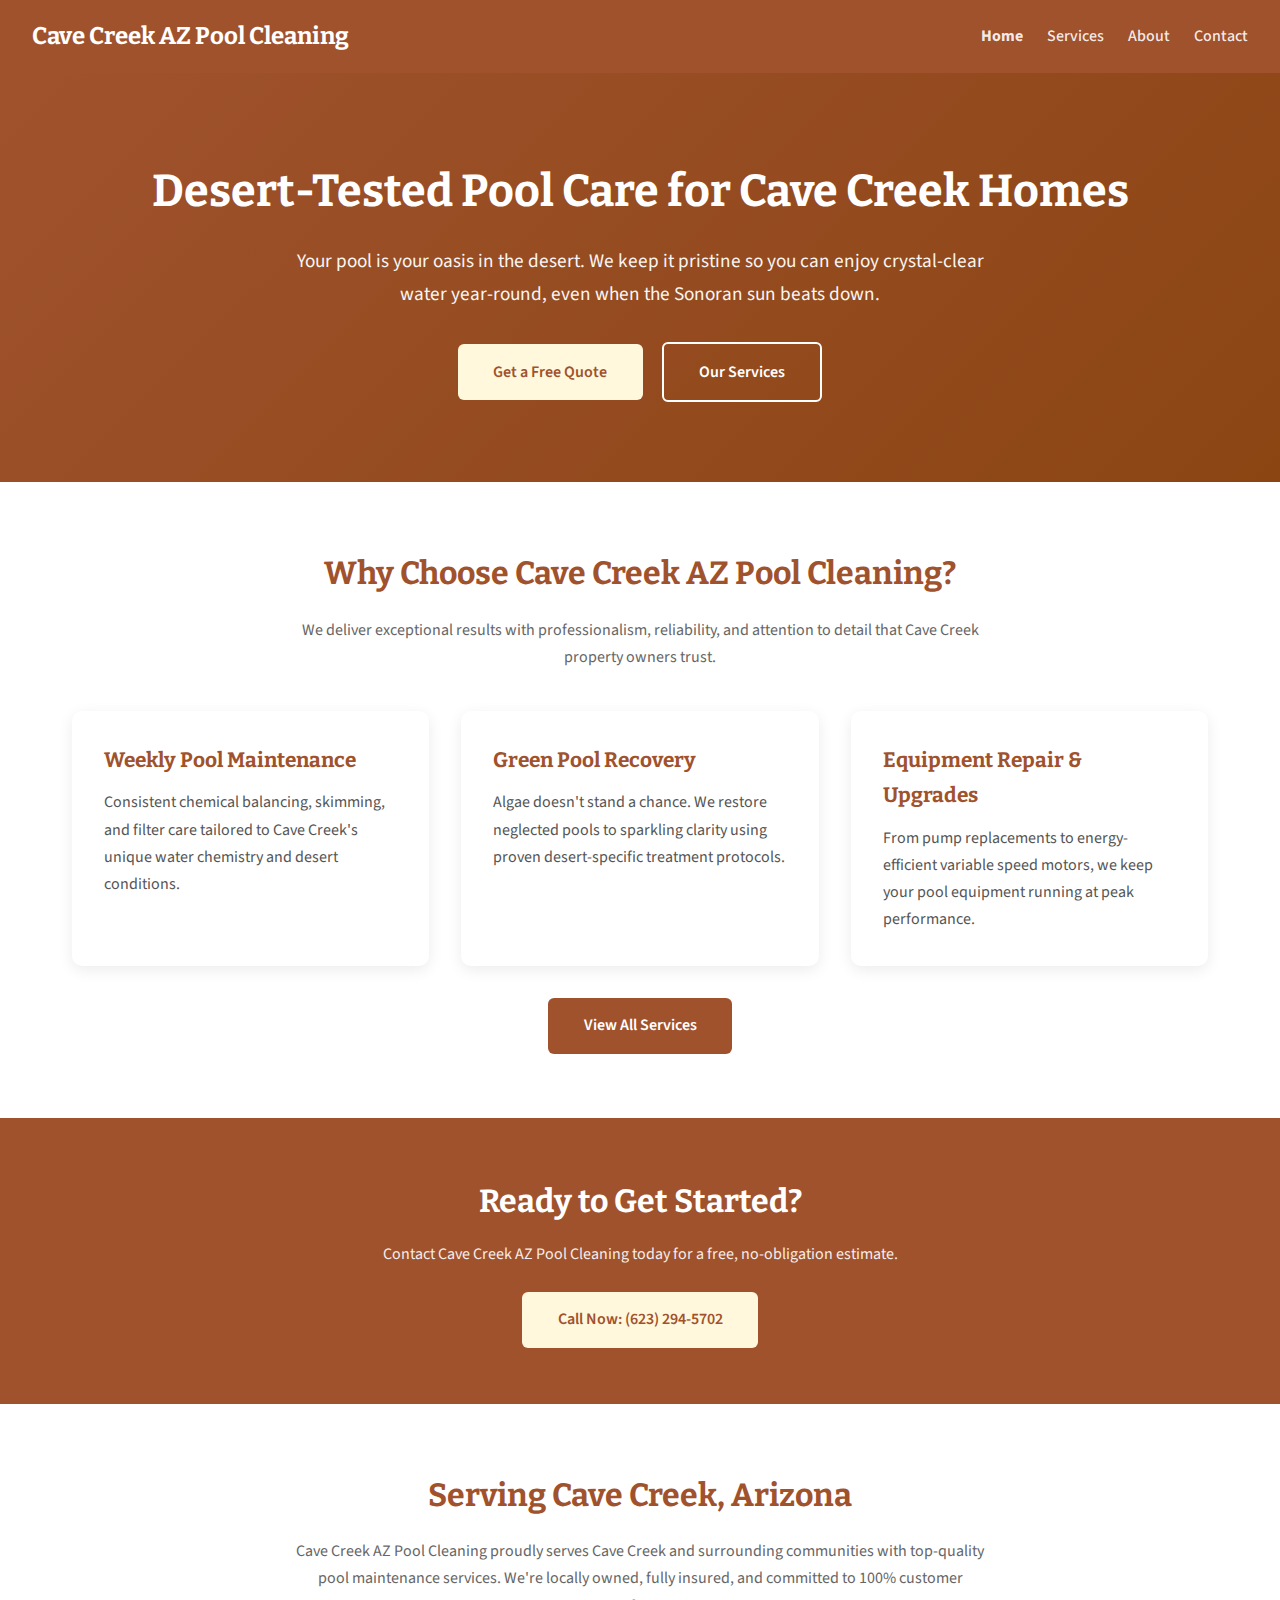
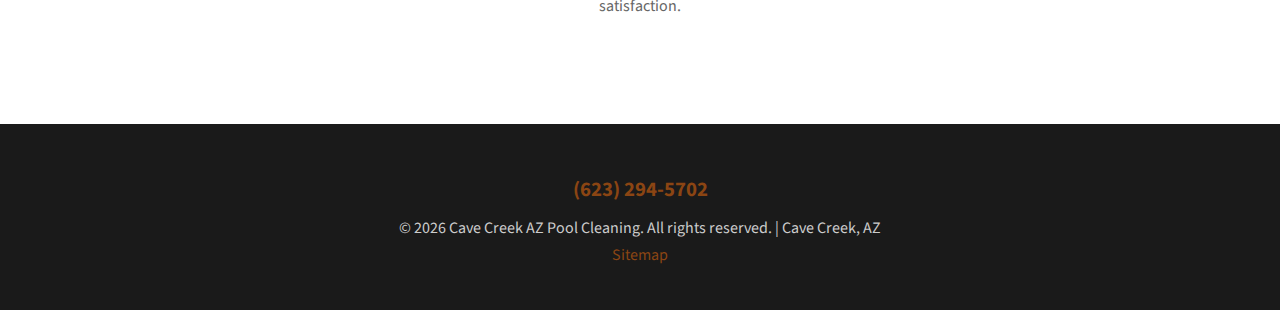
<file: index.html>
<!DOCTYPE html>
<html lang="en">
<head>
<meta charset="UTF-8">
<meta name="viewport" content="width=device-width,initial-scale=1.0">
<title>Cave Creek AZ Pool Cleaning | Desert-Tested Pool Care for Cave Creek Homes</title>
<meta name="description" content="Cave Creek AZ Pool Cleaning provides professional pool cleaning services in Cave Creek, AZ. Desert-Tested Pool Care for Cave Creek Homes">
<meta name="robots" content="index,follow">
<link rel="canonical" href="https://poolcleaningcavecreekaz.com/">
<meta property="og:title" content="Cave Creek AZ Pool Cleaning | Desert-Tested Pool Care for Cave Creek Homes">
<meta property="og:description" content="Cave Creek AZ Pool Cleaning provides professional pool cleaning services in Cave Creek, AZ. Desert-Tested Pool Care for Cave Creek Homes">
<meta property="og:url" content="https://poolcleaningcavecreekaz.com/">
<meta property="og:type" content="website">
<link rel="stylesheet" href="style.css">
<script type="application/ld+json">
{
  "@context":"https://schema.org",
  "@type":"ProfessionalService",
  "name":"Cave Creek AZ Pool Cleaning",
  "description":"Cave Creek AZ Pool Cleaning provides professional pool cleaning services in Cave Creek, AZ. Desert-Tested Pool Care for Cave Creek Homes",
  "url":"https://poolcleaningcavecreekaz.com",
  "telephone":"(623) 294-5702",
  "areaServed":{
    "@type":"City",
    "name":"Cave Creek, AZ"
  },
  "serviceType":"Pool Cleaning Service",
  "address":{
    "@type":"PostalAddress",
    "addressLocality":"Cave Creek",
    "addressRegion":"AZ",
    "addressCountry":"US"
  }
}
</script>
</head>
<body>
<header class="navbar">
<a href="index.html" class="logo">Cave Creek AZ Pool Cleaning</a>
<button class="mobile-toggle" onclick="document.querySelector('.nav-links').classList.toggle('active')" aria-label="Menu">☰</button>
<nav class="nav-links"><a href="index.html" style=font-weight:700>Home</a><a href="services.html">Services</a><a href="about.html">About</a><a href="contact.html">Contact</a></nav>
</header>
<section class="hero">
<h1>Desert-Tested Pool Care for Cave Creek Homes</h1>
<p>Your pool is your oasis in the desert. We keep it pristine so you can enjoy crystal-clear water year-round, even when the Sonoran sun beats down.</p>
<a href="contact.html" class="btn btn-primary">Get a Free Quote</a>
<a href="services.html" class="btn btn-secondary" style="margin-left:1rem;">Our Services</a>
</section>

<section class="section">
<h2>Why Choose Cave Creek AZ Pool Cleaning?</h2>
<p class="section-subtitle">We deliver exceptional results with professionalism, reliability, and attention to detail that Cave Creek property owners trust.</p>
<div class="card-grid">
<div class="card"><h3>Weekly Pool Maintenance</h3><p>Consistent chemical balancing, skimming, and filter care tailored to Cave Creek's unique water chemistry and desert conditions.</p></div><div class="card"><h3>Green Pool Recovery</h3><p>Algae doesn't stand a chance. We restore neglected pools to sparkling clarity using proven desert-specific treatment protocols.</p></div><div class="card"><h3>Equipment Repair & Upgrades</h3><p>From pump replacements to energy-efficient variable speed motors, we keep your pool equipment running at peak performance.</p></div>
</div>
<p style="text-align:center;margin-top:2rem;"><a href="services.html" class="btn btn-primary" style="background:var(--primary);color:#fff;">View All Services</a></p>
</section>

<section class="cta-band">
<h2>Ready to Get Started?</h2>
<p>Contact Cave Creek AZ Pool Cleaning today for a free, no-obligation estimate.</p>
<a href="tel:(623) 294-5702" class="btn btn-primary">Call Now: (623) 294-5702</a>
</section>

<section class="section">
<h2>Serving Cave Creek, Arizona</h2>
<p class="section-subtitle">Cave Creek AZ Pool Cleaning proudly serves Cave Creek and surrounding communities with top-quality pool maintenance services. We're locally owned, fully insured, and committed to 100% customer satisfaction.</p>
</section>

<footer>
<p class="footer-phone"><a href="tel:(623) 294-5702">(623) 294-5702</a></p>
<p>&copy; 2026 Cave Creek AZ Pool Cleaning. All rights reserved. | Cave Creek, AZ</p>
<p><a href="sitemap.xml">Sitemap</a></p>
</footer>
<script>
document.querySelector('.mobile-toggle')?.addEventListener('click',function(){document.querySelector('.nav-links').classList.toggle('active')});
</script>
</body>
</html>
</file>
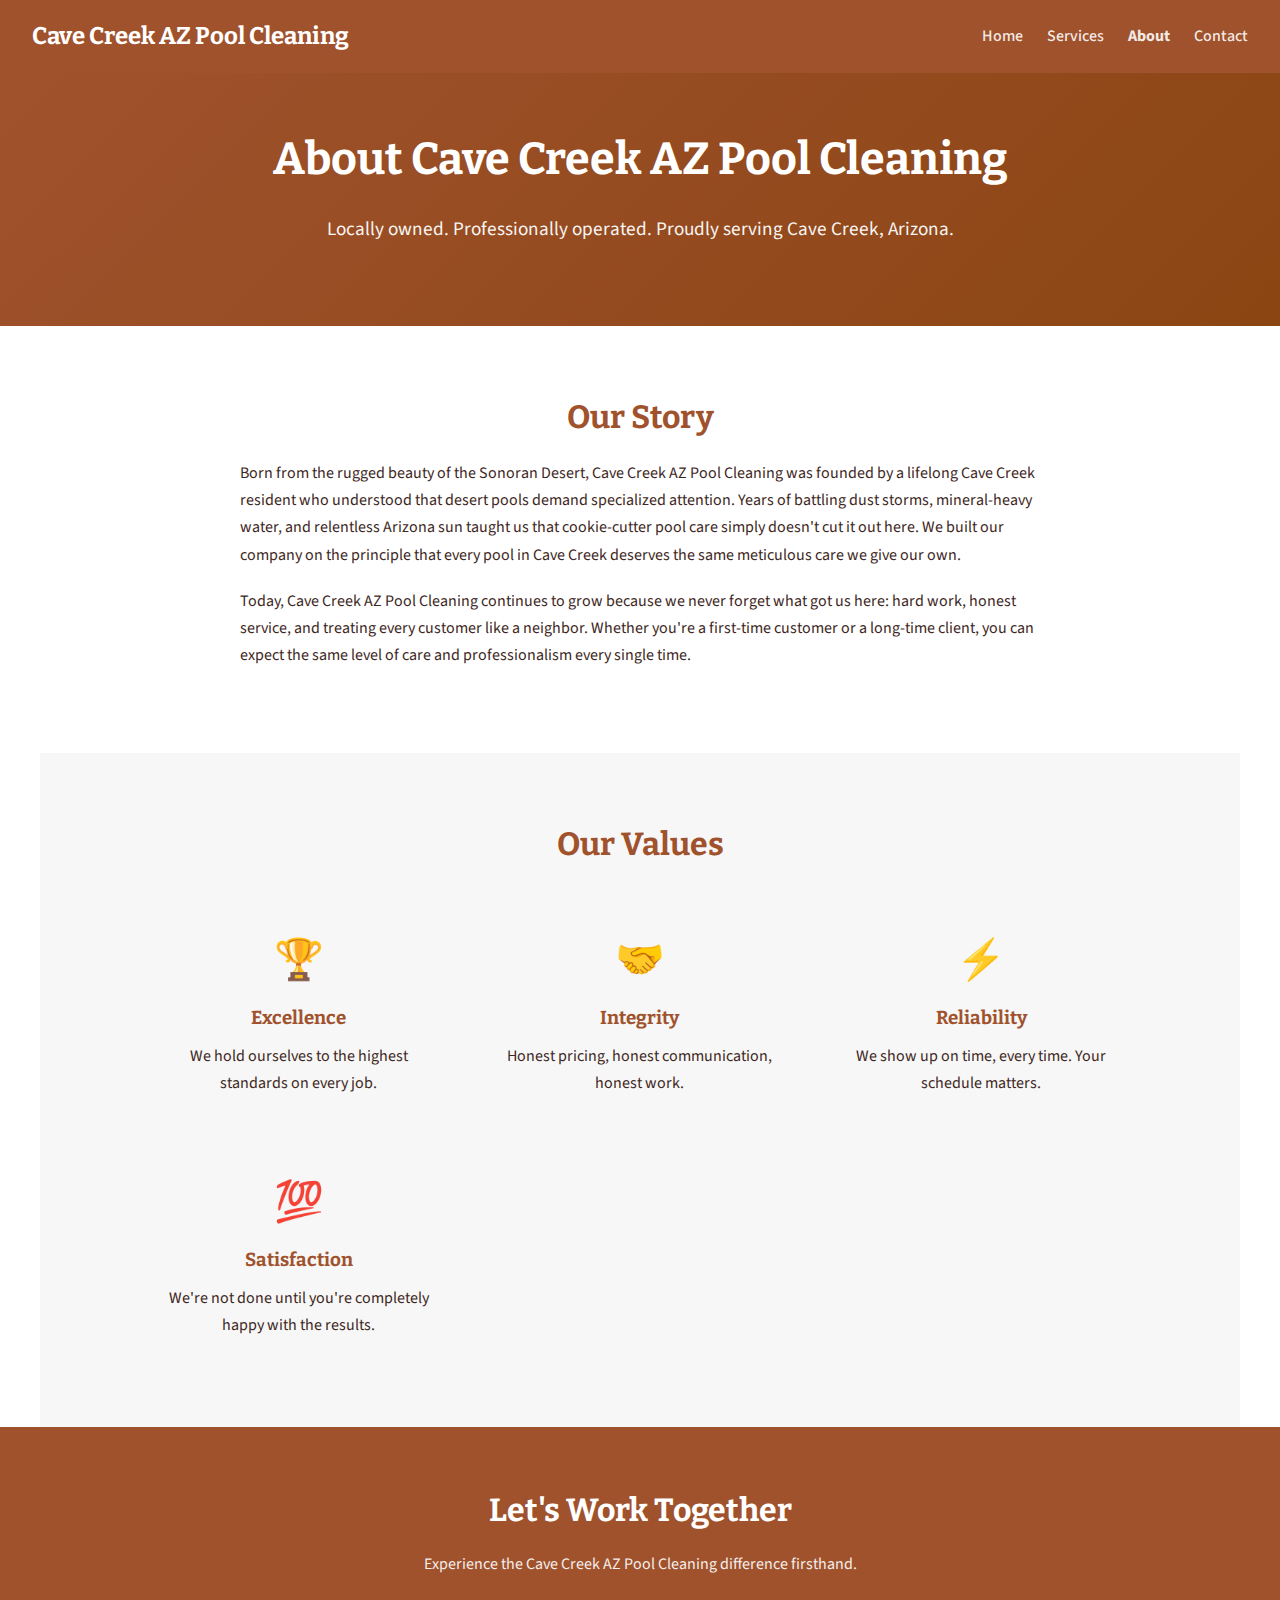
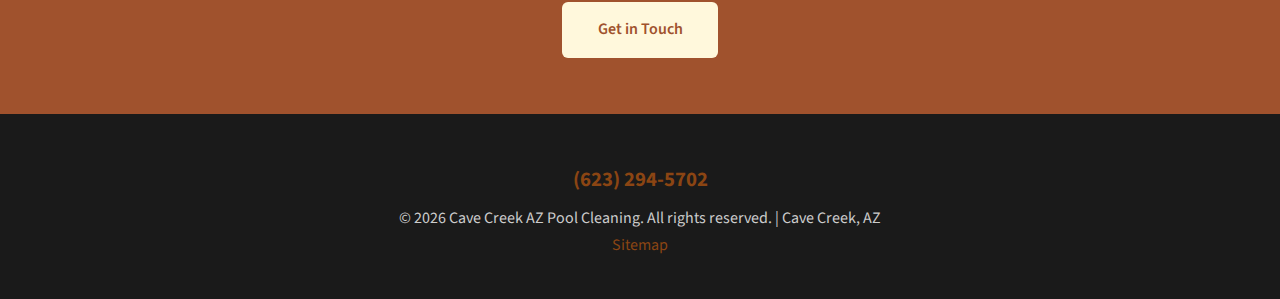
<file: about.html>
<!DOCTYPE html>
<html lang="en">
<head>
<meta charset="UTF-8">
<meta name="viewport" content="width=device-width,initial-scale=1.0">
<title>About | Cave Creek AZ Pool Cleaning</title>
<meta name="description" content="Learn about Cave Creek AZ Pool Cleaning — serving Cave Creek, AZ with professional pool cleaning services.">
<meta name="robots" content="index,follow">
<link rel="canonical" href="https://poolcleaningcavecreekaz.com/about.html">
<meta property="og:title" content="About | Cave Creek AZ Pool Cleaning">
<meta property="og:description" content="Learn about Cave Creek AZ Pool Cleaning — serving Cave Creek, AZ with professional pool cleaning services.">
<meta property="og:url" content="https://poolcleaningcavecreekaz.com/about.html">
<meta property="og:type" content="website">
<link rel="stylesheet" href="style.css">
<script type="application/ld+json">
{
  "@context":"https://schema.org",
  "@type":"ProfessionalService",
  "name":"Cave Creek AZ Pool Cleaning",
  "description":"Learn about Cave Creek AZ Pool Cleaning — serving Cave Creek, AZ with professional pool cleaning services.",
  "url":"https://poolcleaningcavecreekaz.com",
  "telephone":"(623) 294-5702",
  "areaServed":{
    "@type":"City",
    "name":"Cave Creek, AZ"
  },
  "serviceType":"Pool Cleaning Service",
  "address":{
    "@type":"PostalAddress",
    "addressLocality":"Cave Creek",
    "addressRegion":"AZ",
    "addressCountry":"US"
  }
}
</script>
</head>
<body>
<header class="navbar">
<a href="index.html" class="logo">Cave Creek AZ Pool Cleaning</a>
<button class="mobile-toggle" onclick="document.querySelector('.nav-links').classList.toggle('active')" aria-label="Menu">☰</button>
<nav class="nav-links"><a href="index.html">Home</a><a href="services.html">Services</a><a href="about.html" style=font-weight:700>About</a><a href="contact.html">Contact</a></nav>
</header>
<section class="hero" style="padding:3rem 2rem;">
<h1>About Cave Creek AZ Pool Cleaning</h1>
<p>Locally owned. Professionally operated. Proudly serving Cave Creek, Arizona.</p>
</section>

<section class="section">
<div class="about-content">
<h2>Our Story</h2>
<p>Born from the rugged beauty of the Sonoran Desert, Cave Creek AZ Pool Cleaning was founded by a lifelong Cave Creek resident who understood that desert pools demand specialized attention. Years of battling dust storms, mineral-heavy water, and relentless Arizona sun taught us that cookie-cutter pool care simply doesn't cut it out here. We built our company on the principle that every pool in Cave Creek deserves the same meticulous care we give our own.</p>
<p>Today, Cave Creek AZ Pool Cleaning continues to grow because we never forget what got us here: hard work, honest service, and treating every customer like a neighbor. Whether you're a first-time customer or a long-time client, you can expect the same level of care and professionalism every single time.</p>
</div>
</section>

<section class="section section-alt" style="background:#f7f7f7;padding:4rem 2rem;">
<h2>Our Values</h2>
<div class="values-grid" style="max-width:1000px;margin:2rem auto 0;">
<div class="value-item"><div class="icon">🏆</div><h3>Excellence</h3><p>We hold ourselves to the highest standards on every job.</p></div><div class="value-item"><div class="icon">🤝</div><h3>Integrity</h3><p>Honest pricing, honest communication, honest work.</p></div><div class="value-item"><div class="icon">⚡</div><h3>Reliability</h3><p>We show up on time, every time. Your schedule matters.</p></div><div class="value-item"><div class="icon">💯</div><h3>Satisfaction</h3><p>We're not done until you're completely happy with the results.</p></div>
</div>
</section>

<section class="cta-band">
<h2>Let's Work Together</h2>
<p>Experience the Cave Creek AZ Pool Cleaning difference firsthand.</p>
<a href="contact.html" class="btn btn-primary">Get in Touch</a>
</section>

<footer>
<p class="footer-phone"><a href="tel:(623) 294-5702">(623) 294-5702</a></p>
<p>&copy; 2026 Cave Creek AZ Pool Cleaning. All rights reserved. | Cave Creek, AZ</p>
<p><a href="sitemap.xml">Sitemap</a></p>
</footer>
<script>
document.querySelector('.mobile-toggle')?.addEventListener('click',function(){document.querySelector('.nav-links').classList.toggle('active')});
</script>
</body>
</html>
</file>
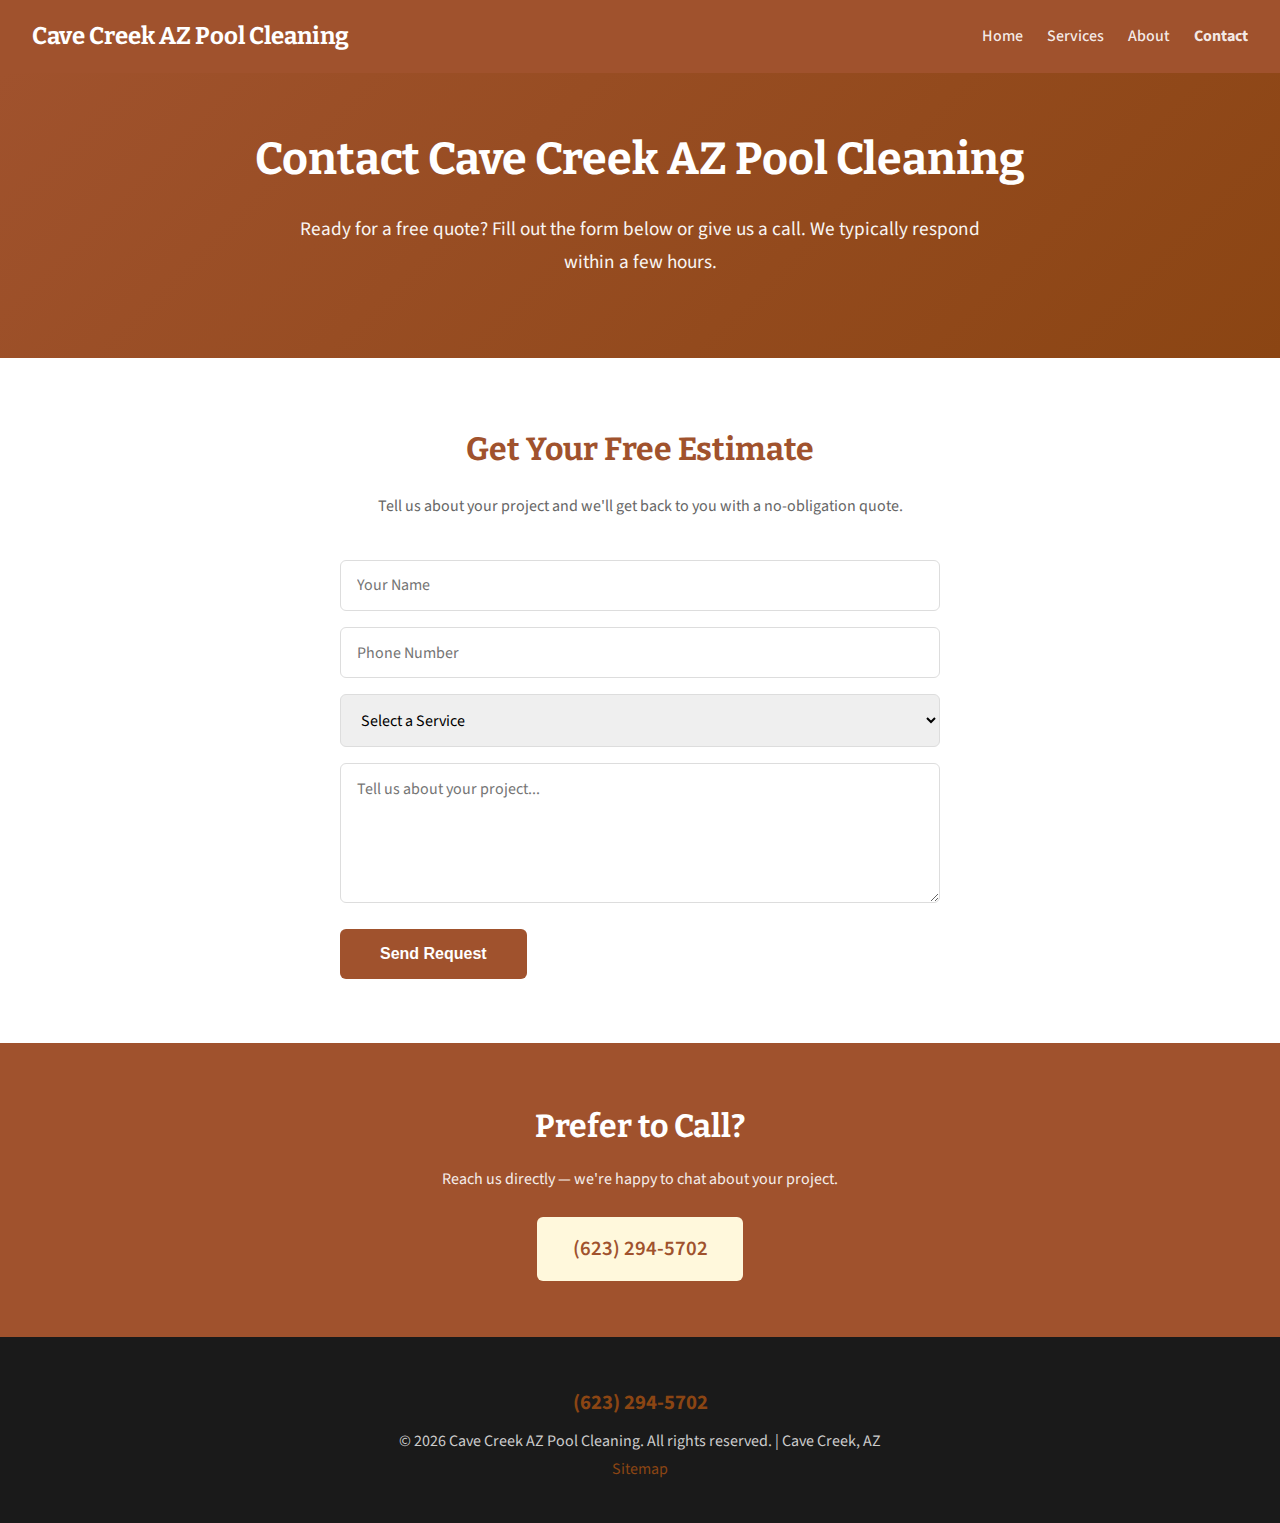
<file: contact.html>
<!DOCTYPE html>
<html lang="en">
<head>
<meta charset="UTF-8">
<meta name="viewport" content="width=device-width,initial-scale=1.0">
<title>Contact | Cave Creek AZ Pool Cleaning</title>
<meta name="description" content="Contact Cave Creek AZ Pool Cleaning for a free estimate. Serving Cave Creek, AZ.">
<meta name="robots" content="index,follow">
<link rel="canonical" href="https://poolcleaningcavecreekaz.com/contact.html">
<meta property="og:title" content="Contact | Cave Creek AZ Pool Cleaning">
<meta property="og:description" content="Contact Cave Creek AZ Pool Cleaning for a free estimate. Serving Cave Creek, AZ.">
<meta property="og:url" content="https://poolcleaningcavecreekaz.com/contact.html">
<meta property="og:type" content="website">
<link rel="stylesheet" href="style.css">
<script type="application/ld+json">
{
  "@context":"https://schema.org",
  "@type":"ProfessionalService",
  "name":"Cave Creek AZ Pool Cleaning",
  "description":"Contact Cave Creek AZ Pool Cleaning for a free estimate. Serving Cave Creek, AZ.",
  "url":"https://poolcleaningcavecreekaz.com",
  "telephone":"(623) 294-5702",
  "areaServed":{
    "@type":"City",
    "name":"Cave Creek, AZ"
  },
  "serviceType":"Pool Cleaning Service",
  "address":{
    "@type":"PostalAddress",
    "addressLocality":"Cave Creek",
    "addressRegion":"AZ",
    "addressCountry":"US"
  }
}
</script>
</head>
<body>
<header class="navbar">
<a href="index.html" class="logo">Cave Creek AZ Pool Cleaning</a>
<button class="mobile-toggle" onclick="document.querySelector('.nav-links').classList.toggle('active')" aria-label="Menu">☰</button>
<nav class="nav-links"><a href="index.html">Home</a><a href="services.html">Services</a><a href="about.html">About</a><a href="contact.html" style=font-weight:700>Contact</a></nav>
</header>
<section class="hero" style="padding:3rem 2rem;">
<h1>Contact Cave Creek AZ Pool Cleaning</h1>
<p>Ready for a free quote? Fill out the form below or give us a call. We typically respond within a few hours.</p>
</section>

<section class="section">
<h2>Get Your Free Estimate</h2>
<p class="section-subtitle">Tell us about your project and we'll get back to you with a no-obligation quote.</p>
<form class="contact-form" name="contact" method="POST" data-netlify="true" netlify-honeypot="bot-field">
<input type="hidden" name="form-name" value="contact">
<p style="display:none"><label>Don't fill this out: <input name="bot-field"></label></p>
<input type="text" name="name" placeholder="Your Name" required>
<input type="tel" name="phone" placeholder="Phone Number" required>
<select name="service" required>
<option value="" disabled selected>Select a Service</option>
<option value="Weekly Pool Maintenance">Weekly Pool Maintenance</option><option value="Green Pool Recovery">Green Pool Recovery</option><option value="Equipment Repair & Upgrades">Equipment Repair & Upgrades</option><option value="Acid Washing & Tile Cleaning">Acid Washing & Tile Cleaning</option><option value="Pool Drain & Refill">Pool Drain & Refill</option><option value="Filter Deep Cleaning">Filter Deep Cleaning</option>
</select>
<textarea name="message" placeholder="Tell us about your project..."></textarea>
<button type="submit">Send Request</button>
</form>
</section>

<section class="cta-band">
<h2>Prefer to Call?</h2>
<p>Reach us directly — we're happy to chat about your project.</p>
<a href="tel:(623) 294-5702" class="btn btn-primary" style="font-size:1.3rem;">(623) 294-5702</a>
</section>

<footer>
<p class="footer-phone"><a href="tel:(623) 294-5702">(623) 294-5702</a></p>
<p>&copy; 2026 Cave Creek AZ Pool Cleaning. All rights reserved. | Cave Creek, AZ</p>
<p><a href="sitemap.xml">Sitemap</a></p>
</footer>
<script>
document.querySelector('.mobile-toggle')?.addEventListener('click',function(){document.querySelector('.nav-links').classList.toggle('active')});
</script>
</body>
</html>
</file>
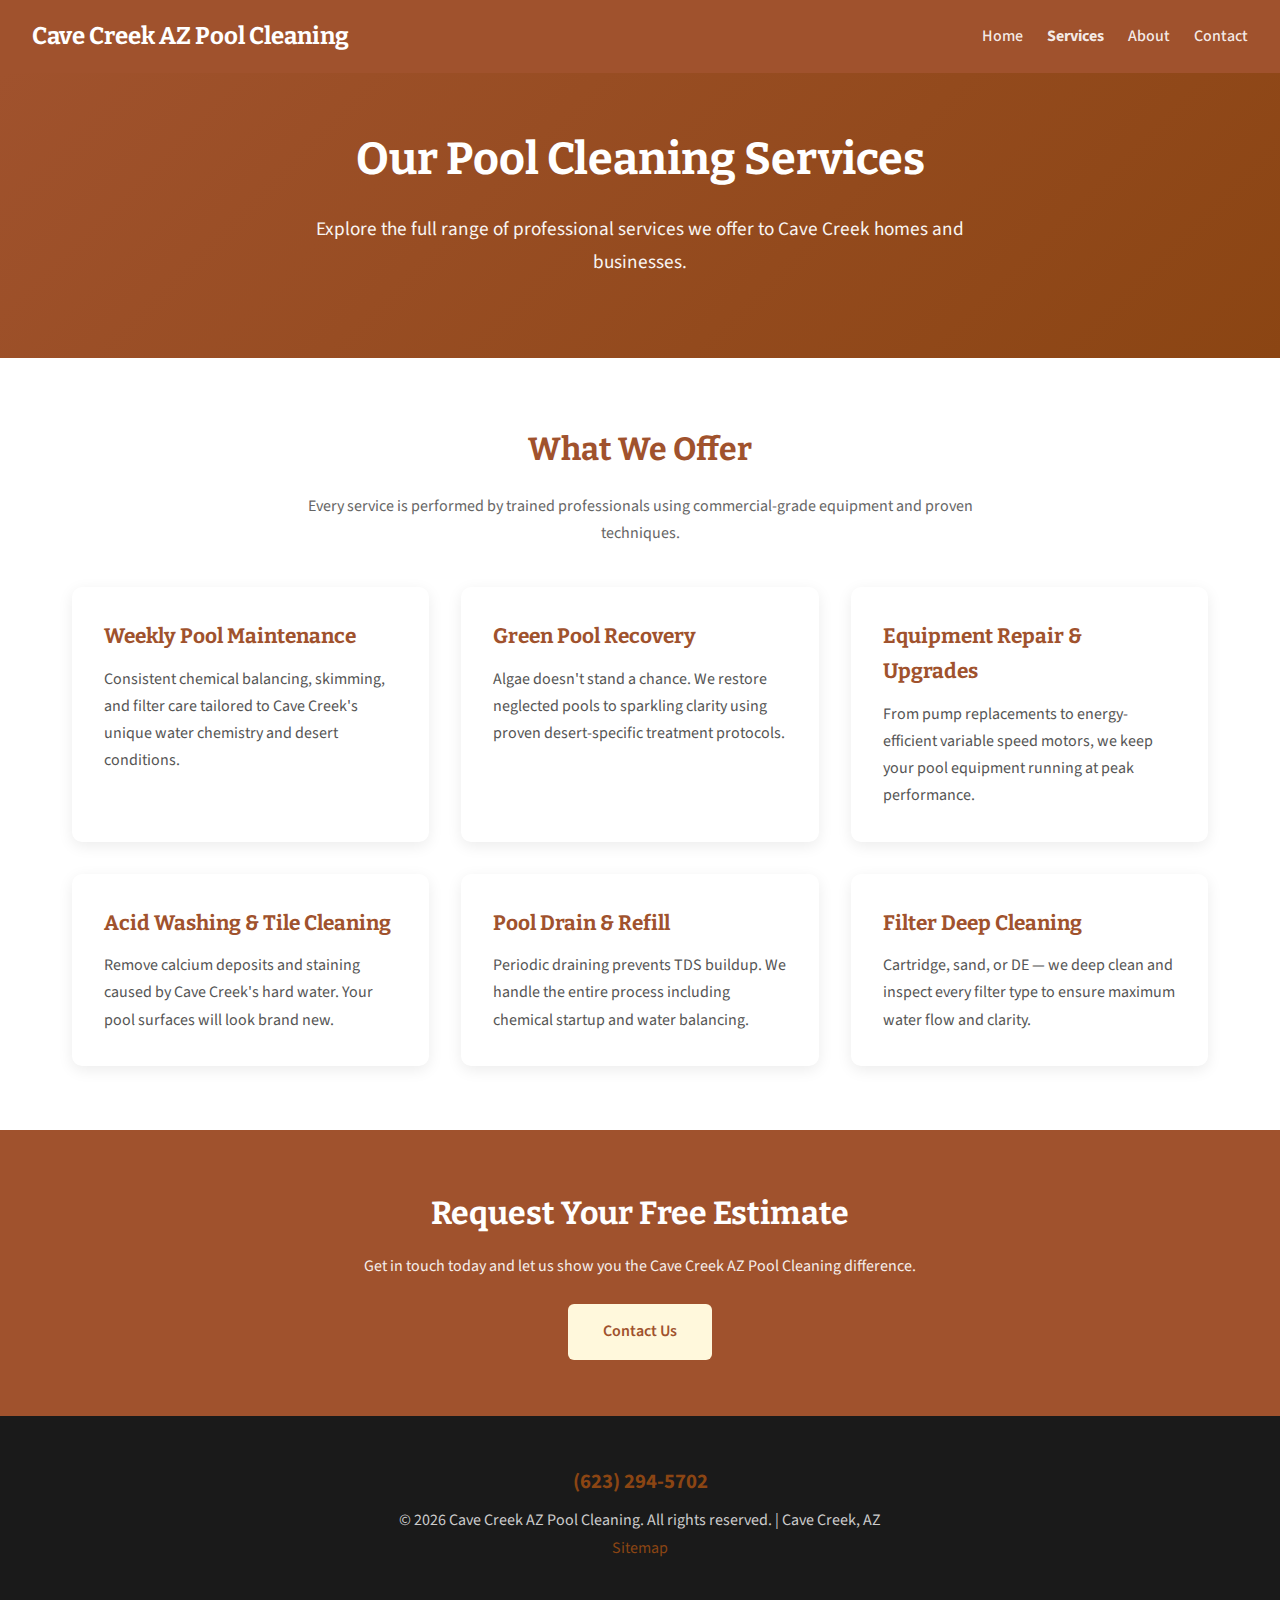
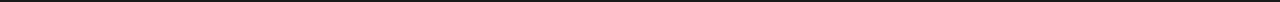
<file: services.html>
<!DOCTYPE html>
<html lang="en">
<head>
<meta charset="UTF-8">
<meta name="viewport" content="width=device-width,initial-scale=1.0">
<title>Services | Cave Creek AZ Pool Cleaning</title>
<meta name="description" content="Professional pool cleaning services offered by Cave Creek AZ Pool Cleaning in Cave Creek, AZ.">
<meta name="robots" content="index,follow">
<link rel="canonical" href="https://poolcleaningcavecreekaz.com/services.html">
<meta property="og:title" content="Services | Cave Creek AZ Pool Cleaning">
<meta property="og:description" content="Professional pool cleaning services offered by Cave Creek AZ Pool Cleaning in Cave Creek, AZ.">
<meta property="og:url" content="https://poolcleaningcavecreekaz.com/services.html">
<meta property="og:type" content="website">
<link rel="stylesheet" href="style.css">
<script type="application/ld+json">
{
  "@context":"https://schema.org",
  "@type":"ProfessionalService",
  "name":"Cave Creek AZ Pool Cleaning",
  "description":"Professional pool cleaning services offered by Cave Creek AZ Pool Cleaning in Cave Creek, AZ.",
  "url":"https://poolcleaningcavecreekaz.com",
  "telephone":"(623) 294-5702",
  "areaServed":{
    "@type":"City",
    "name":"Cave Creek, AZ"
  },
  "serviceType":"Pool Cleaning Service",
  "address":{
    "@type":"PostalAddress",
    "addressLocality":"Cave Creek",
    "addressRegion":"AZ",
    "addressCountry":"US"
  }
}
</script>
</head>
<body>
<header class="navbar">
<a href="index.html" class="logo">Cave Creek AZ Pool Cleaning</a>
<button class="mobile-toggle" onclick="document.querySelector('.nav-links').classList.toggle('active')" aria-label="Menu">☰</button>
<nav class="nav-links"><a href="index.html">Home</a><a href="services.html" style=font-weight:700>Services</a><a href="about.html">About</a><a href="contact.html">Contact</a></nav>
</header>
<section class="hero" style="padding:3rem 2rem;">
<h1>Our Pool Cleaning Services</h1>
<p>Explore the full range of professional services we offer to Cave Creek homes and businesses.</p>
</section>

<section class="section">
<h2>What We Offer</h2>
<p class="section-subtitle">Every service is performed by trained professionals using commercial-grade equipment and proven techniques.</p>
<div class="card-grid">
<div class="card"><h3>Weekly Pool Maintenance</h3><p>Consistent chemical balancing, skimming, and filter care tailored to Cave Creek's unique water chemistry and desert conditions.</p></div><div class="card"><h3>Green Pool Recovery</h3><p>Algae doesn't stand a chance. We restore neglected pools to sparkling clarity using proven desert-specific treatment protocols.</p></div><div class="card"><h3>Equipment Repair & Upgrades</h3><p>From pump replacements to energy-efficient variable speed motors, we keep your pool equipment running at peak performance.</p></div><div class="card"><h3>Acid Washing & Tile Cleaning</h3><p>Remove calcium deposits and staining caused by Cave Creek's hard water. Your pool surfaces will look brand new.</p></div><div class="card"><h3>Pool Drain & Refill</h3><p>Periodic draining prevents TDS buildup. We handle the entire process including chemical startup and water balancing.</p></div><div class="card"><h3>Filter Deep Cleaning</h3><p>Cartridge, sand, or DE — we deep clean and inspect every filter type to ensure maximum water flow and clarity.</p></div>
</div>
</section>

<section class="cta-band">
<h2>Request Your Free Estimate</h2>
<p>Get in touch today and let us show you the Cave Creek AZ Pool Cleaning difference.</p>
<a href="contact.html" class="btn btn-primary">Contact Us</a>
</section>

<footer>
<p class="footer-phone"><a href="tel:(623) 294-5702">(623) 294-5702</a></p>
<p>&copy; 2026 Cave Creek AZ Pool Cleaning. All rights reserved. | Cave Creek, AZ</p>
<p><a href="sitemap.xml">Sitemap</a></p>
</footer>
<script>
document.querySelector('.mobile-toggle')?.addEventListener('click',function(){document.querySelector('.nav-links').classList.toggle('active')});
</script>
</body>
</html>
</file>
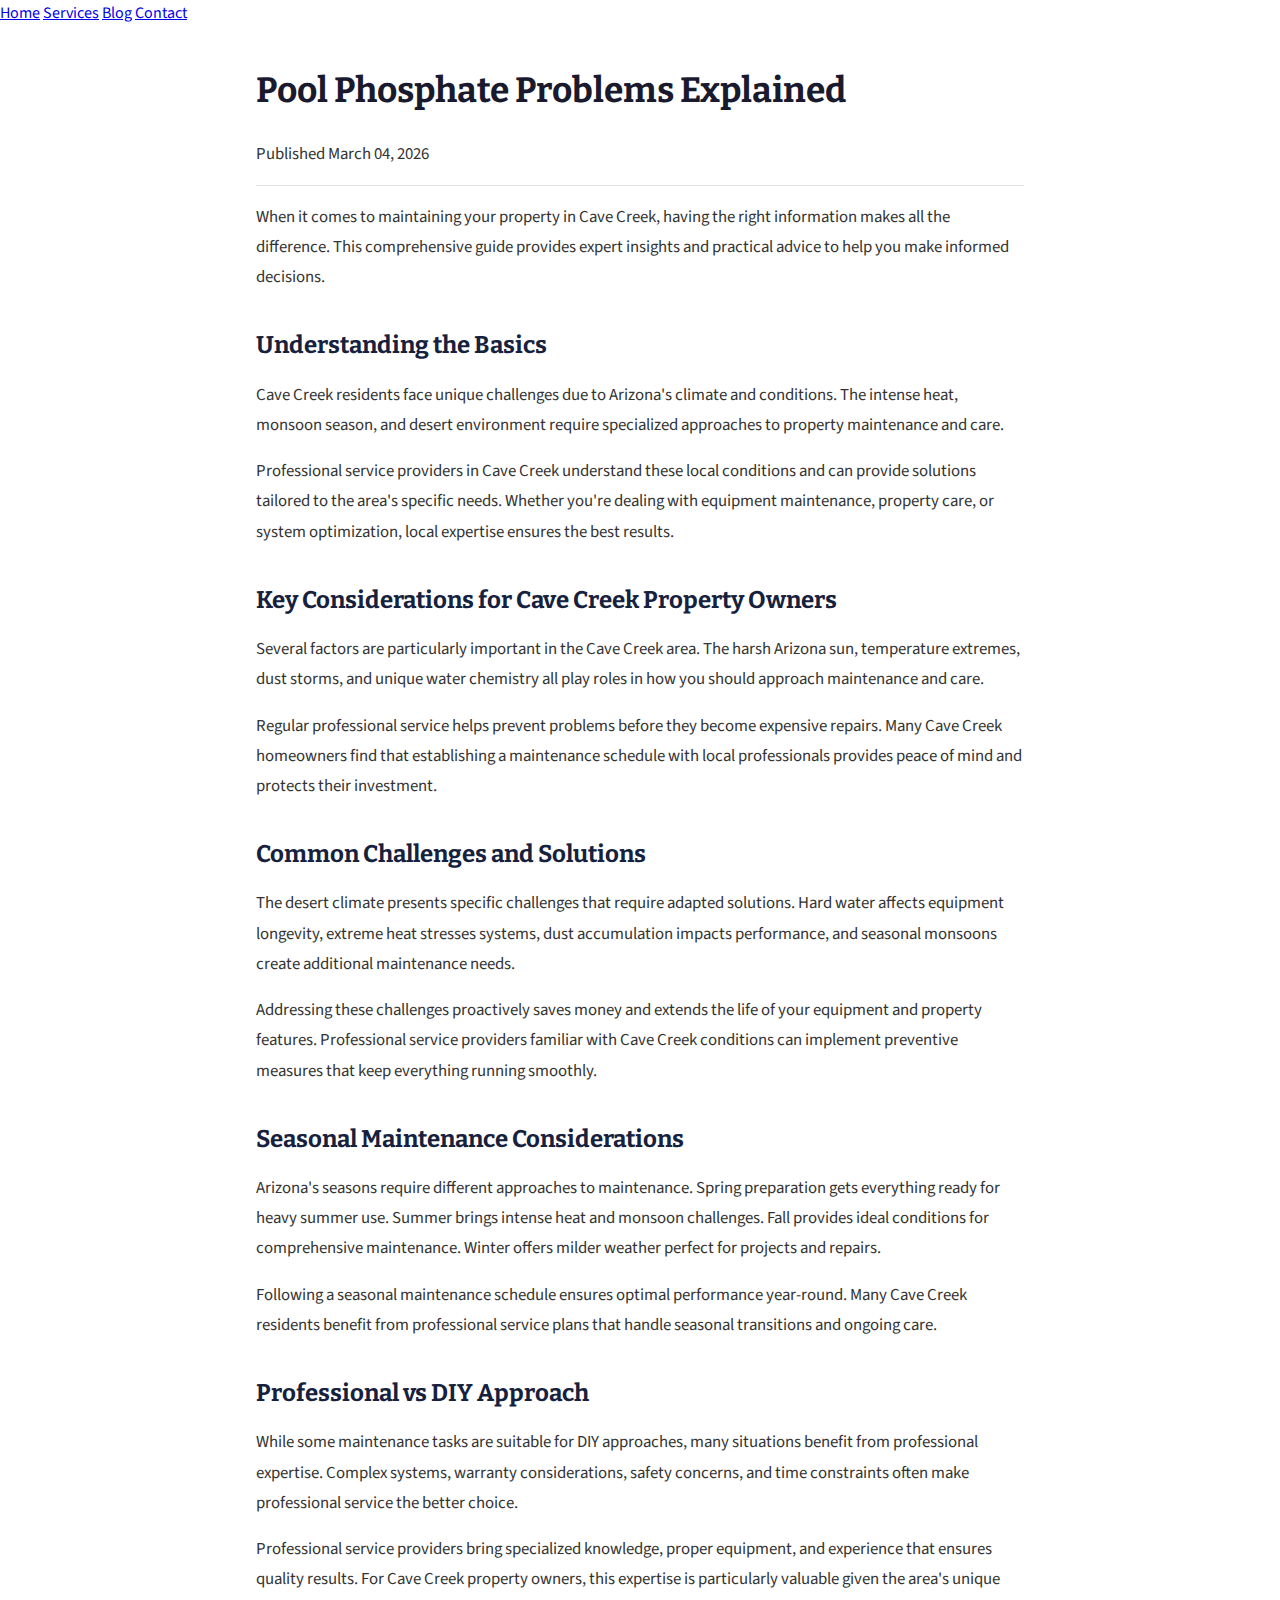
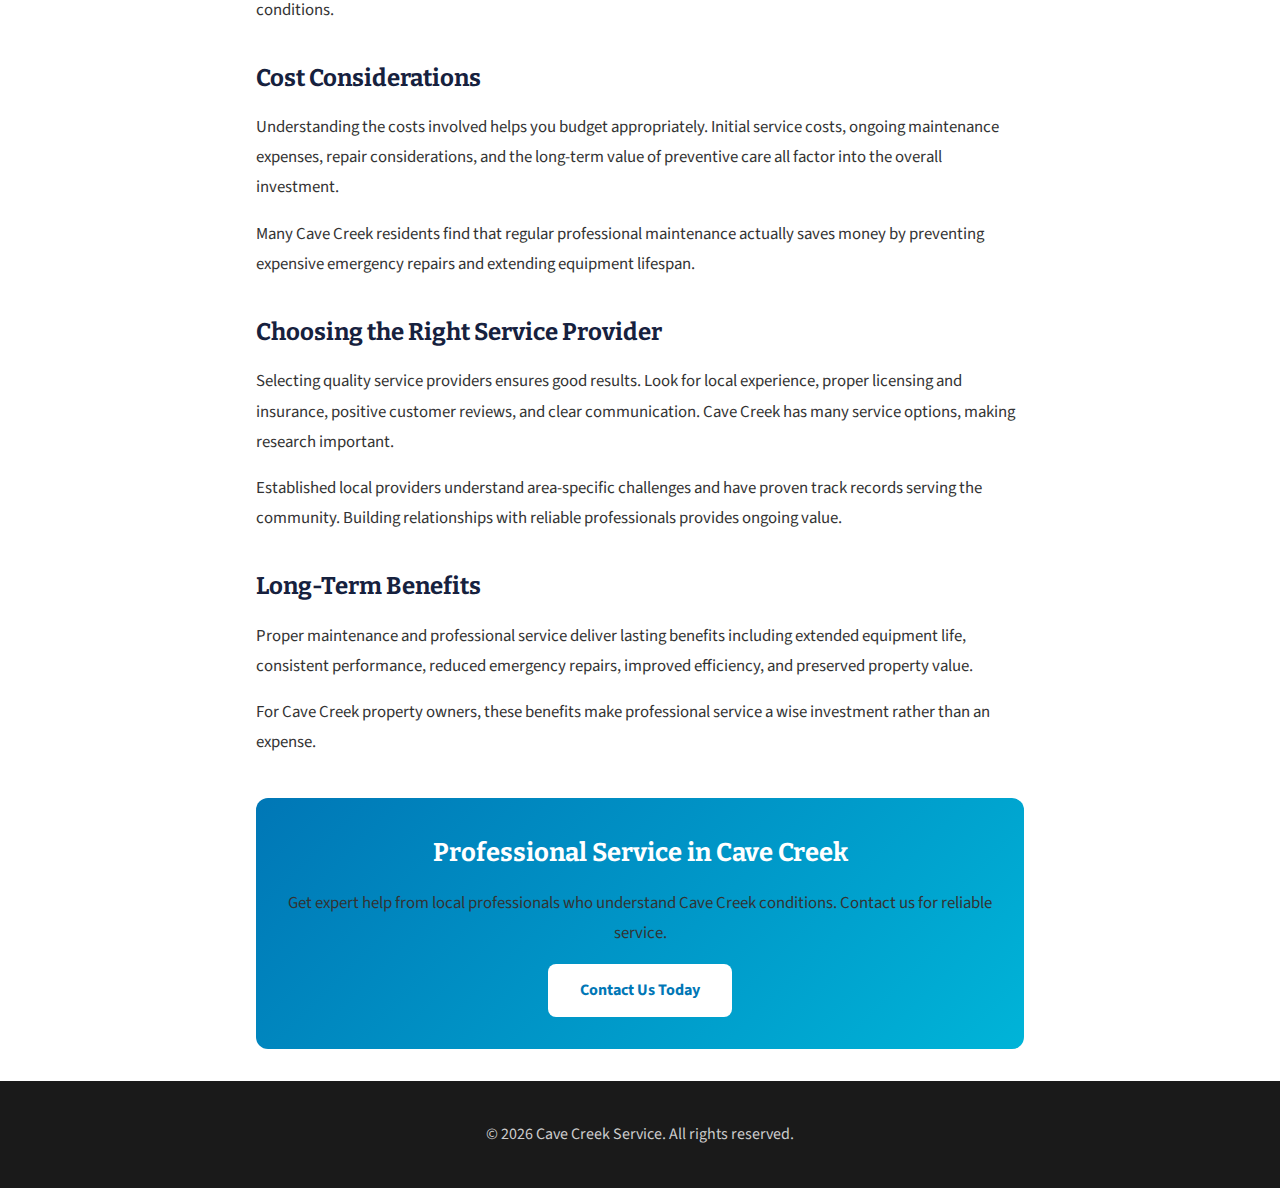
<file: blog/phosphate-problems.html>
<!DOCTYPE html>
<html lang="en">
<head>
    <meta charset="UTF-8">
    <meta name="viewport" content="width=device-width, initial-scale=1.0">
    <title>Pool Phosphate Problems Explained | Cave Creek</title>
    <meta name="description" content="Pool Phosphate Problems Explained - Expert guide for Cave Creek residents">
    <link rel="stylesheet" href="../style.css">
    <style>
        .blog-article { max-width: 800px; margin: 0 auto; padding: 2rem 1rem; line-height: 1.8; }
        .blog-article h1 { font-size: 2.2rem; margin-bottom: 1rem; color: #1a1a2e; }
        .blog-article h2 { font-size: 1.5rem; margin-top: 2rem; margin-bottom: 0.75rem; color: #16213e; }
        .blog-article p { margin-bottom: 1rem; color: #333; font-size: 1.05rem; }
        .blog-meta { color: #666; font-size: 0.9rem; margin-bottom: 2rem; padding-bottom: 1rem; border-bottom: 1px solid #e0e0e0; }
        .blog-cta { background: linear-gradient(135deg, #0077b6, #00b4d8); color: #fff; padding: 2rem; border-radius: 12px; text-align: center; margin-top: 2.5rem; }
        .blog-cta h3 { font-size: 1.6rem; margin-bottom: 0.75rem; color: #fff; }
        .blog-cta .btn { display: inline-block; background: #fff; color: #0077b6; padding: 0.75rem 2rem; border-radius: 8px; text-decoration: none; font-weight: 700; }
    </style>
</head>
<body>
    <header>
        <nav>
            <a href="/">Home</a>
            <a href="/services.html">Services</a>
            <a href="/blog/">Blog</a>
            <a href="/contact.html">Contact</a>
        </nav>
    </header>

    <div class="blog-article">
        <h1>Pool Phosphate Problems Explained</h1>
        <p class="blog-meta">Published March 04, 2026</p>
        
        <p>When it comes to maintaining your property in Cave Creek, having the right information makes all the difference. This comprehensive guide provides expert insights and practical advice to help you make informed decisions.</p>

        <h2>Understanding the Basics</h2>
        <p>Cave Creek residents face unique challenges due to Arizona's climate and conditions. The intense heat, monsoon season, and desert environment require specialized approaches to property maintenance and care.</p>

        <p>Professional service providers in Cave Creek understand these local conditions and can provide solutions tailored to the area's specific needs. Whether you're dealing with equipment maintenance, property care, or system optimization, local expertise ensures the best results.</p>

        <h2>Key Considerations for Cave Creek Property Owners</h2>
        <p>Several factors are particularly important in the Cave Creek area. The harsh Arizona sun, temperature extremes, dust storms, and unique water chemistry all play roles in how you should approach maintenance and care.</p>

        <p>Regular professional service helps prevent problems before they become expensive repairs. Many Cave Creek homeowners find that establishing a maintenance schedule with local professionals provides peace of mind and protects their investment.</p>

        <h2>Common Challenges and Solutions</h2>
        <p>The desert climate presents specific challenges that require adapted solutions. Hard water affects equipment longevity, extreme heat stresses systems, dust accumulation impacts performance, and seasonal monsoons create additional maintenance needs.</p>

        <p>Addressing these challenges proactively saves money and extends the life of your equipment and property features. Professional service providers familiar with Cave Creek conditions can implement preventive measures that keep everything running smoothly.</p>

        <h2>Seasonal Maintenance Considerations</h2>
        <p>Arizona's seasons require different approaches to maintenance. Spring preparation gets everything ready for heavy summer use. Summer brings intense heat and monsoon challenges. Fall provides ideal conditions for comprehensive maintenance. Winter offers milder weather perfect for projects and repairs.</p>

        <p>Following a seasonal maintenance schedule ensures optimal performance year-round. Many Cave Creek residents benefit from professional service plans that handle seasonal transitions and ongoing care.</p>

        <h2>Professional vs DIY Approach</h2>
        <p>While some maintenance tasks are suitable for DIY approaches, many situations benefit from professional expertise. Complex systems, warranty considerations, safety concerns, and time constraints often make professional service the better choice.</p>

        <p>Professional service providers bring specialized knowledge, proper equipment, and experience that ensures quality results. For Cave Creek property owners, this expertise is particularly valuable given the area's unique conditions.</p>

        <h2>Cost Considerations</h2>
        <p>Understanding the costs involved helps you budget appropriately. Initial service costs, ongoing maintenance expenses, repair considerations, and the long-term value of preventive care all factor into the overall investment.</p>

        <p>Many Cave Creek residents find that regular professional maintenance actually saves money by preventing expensive emergency repairs and extending equipment lifespan.</p>

        <h2>Choosing the Right Service Provider</h2>
        <p>Selecting quality service providers ensures good results. Look for local experience, proper licensing and insurance, positive customer reviews, and clear communication. Cave Creek has many service options, making research important.</p>

        <p>Established local providers understand area-specific challenges and have proven track records serving the community. Building relationships with reliable professionals provides ongoing value.</p>

        <h2>Long-Term Benefits</h2>
        <p>Proper maintenance and professional service deliver lasting benefits including extended equipment life, consistent performance, reduced emergency repairs, improved efficiency, and preserved property value.</p>

        <p>For Cave Creek property owners, these benefits make professional service a wise investment rather than an expense.</p>

        <div class="blog-cta">
            <h3>Professional Service in Cave Creek</h3>
            <p>Get expert help from local professionals who understand Cave Creek conditions. Contact us for reliable service.</p>
            <a href="../contact.html" class="btn">Contact Us Today</a>
        </div>
    </div>

    <footer>
        <p>&copy; 2026 Cave Creek Service. All rights reserved.</p>
    </footer>
</body>
</html>
</file>
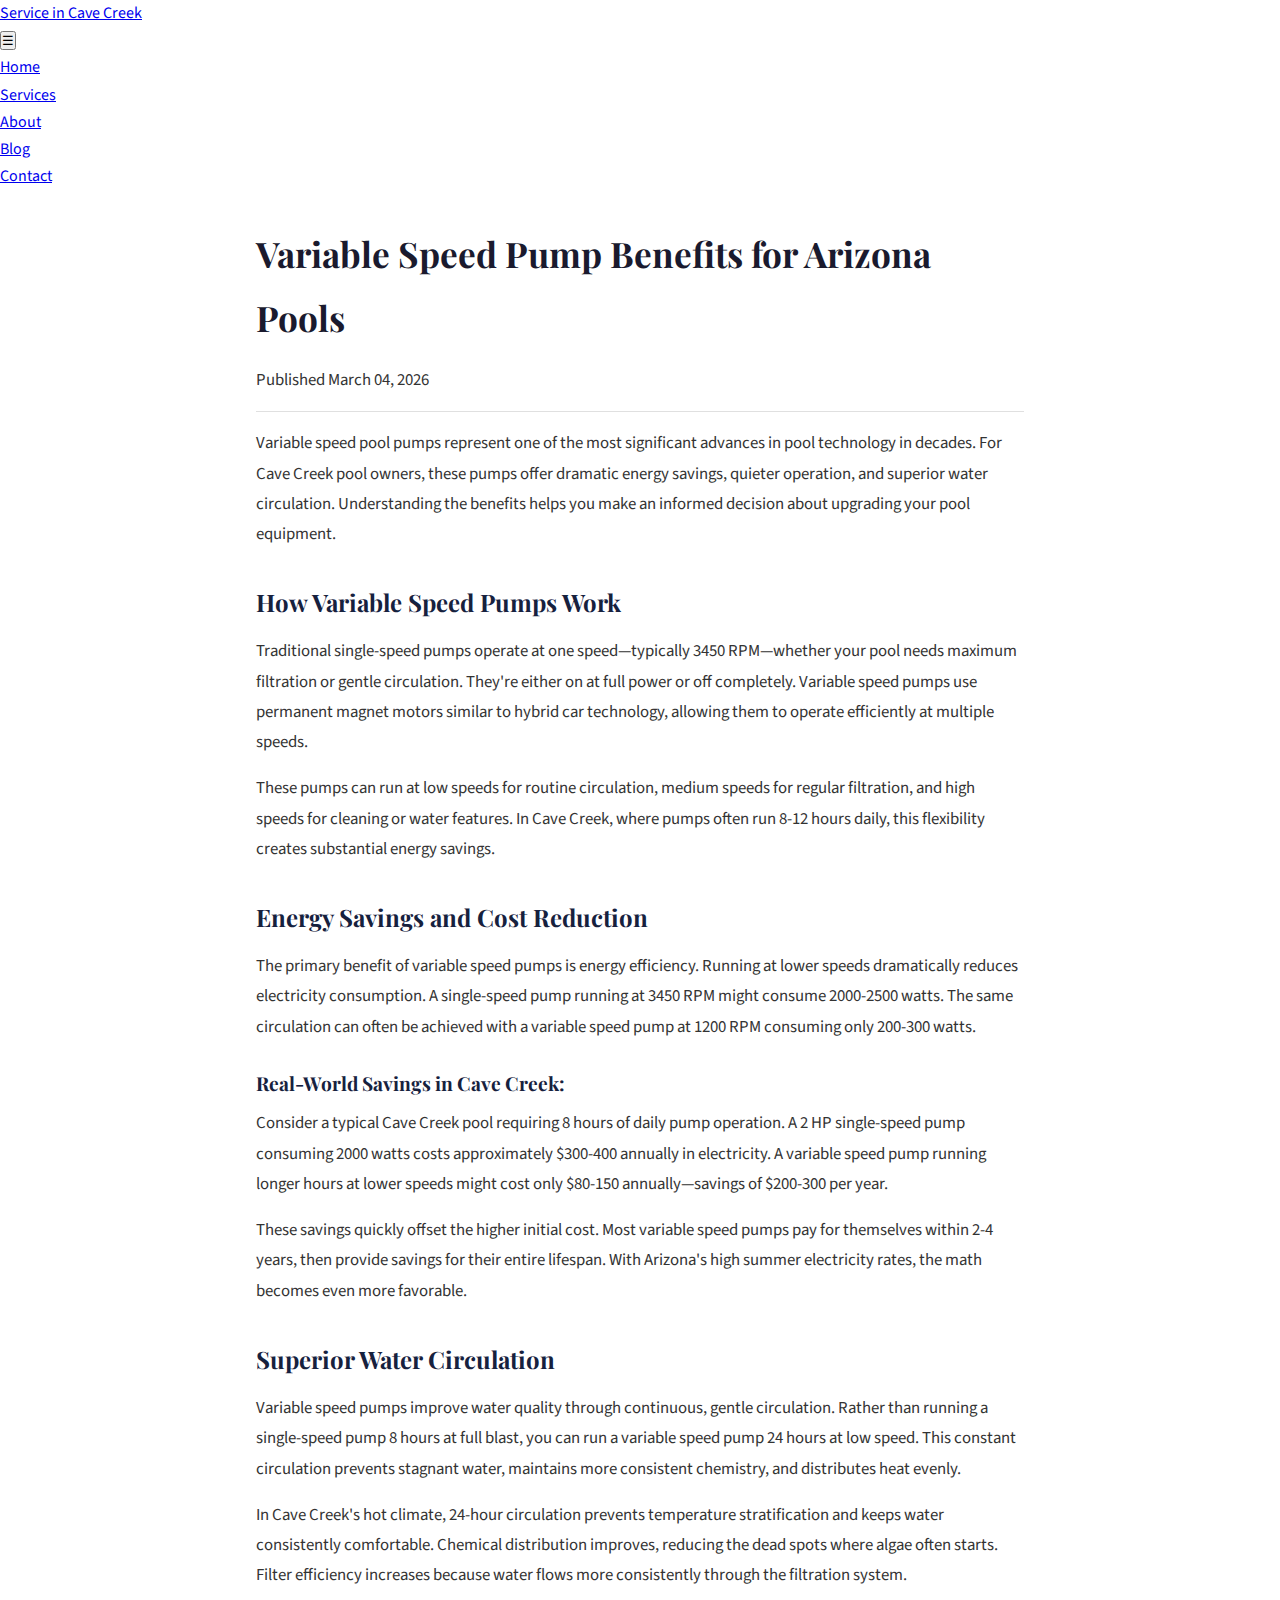
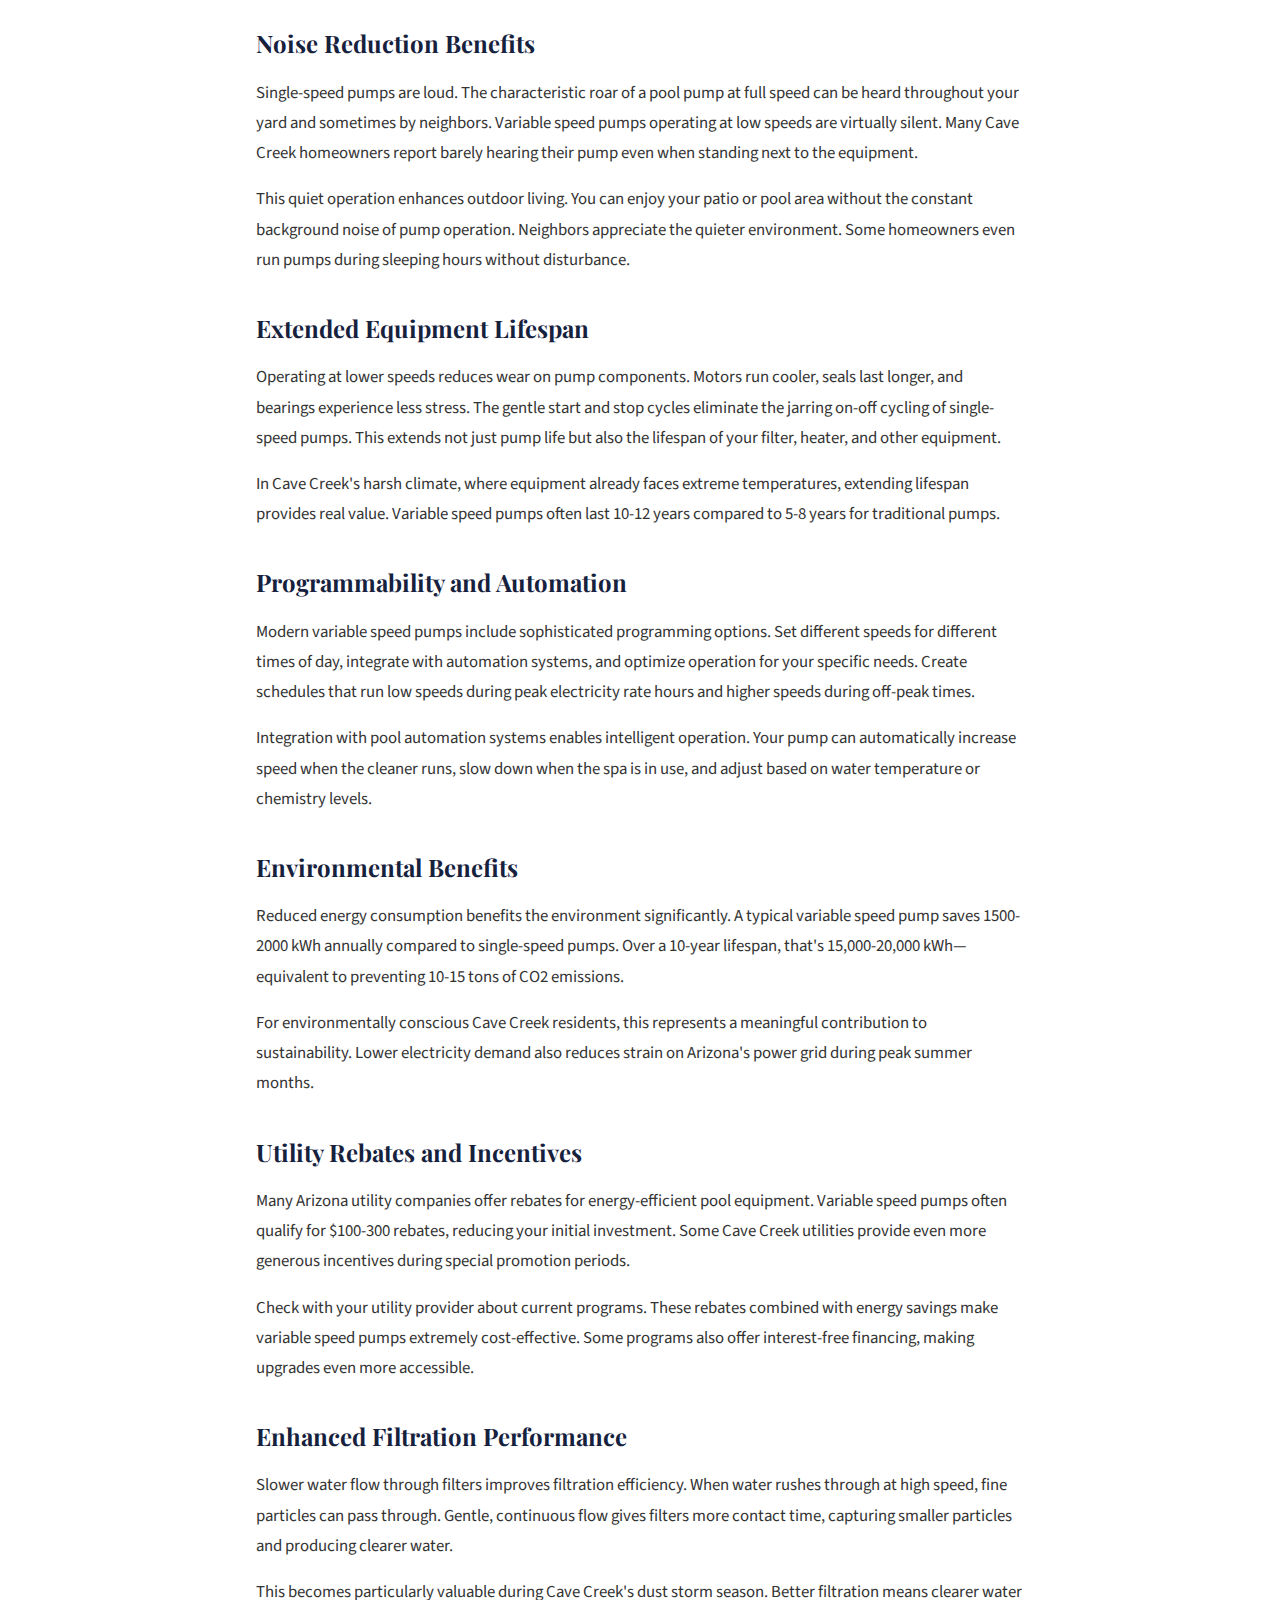
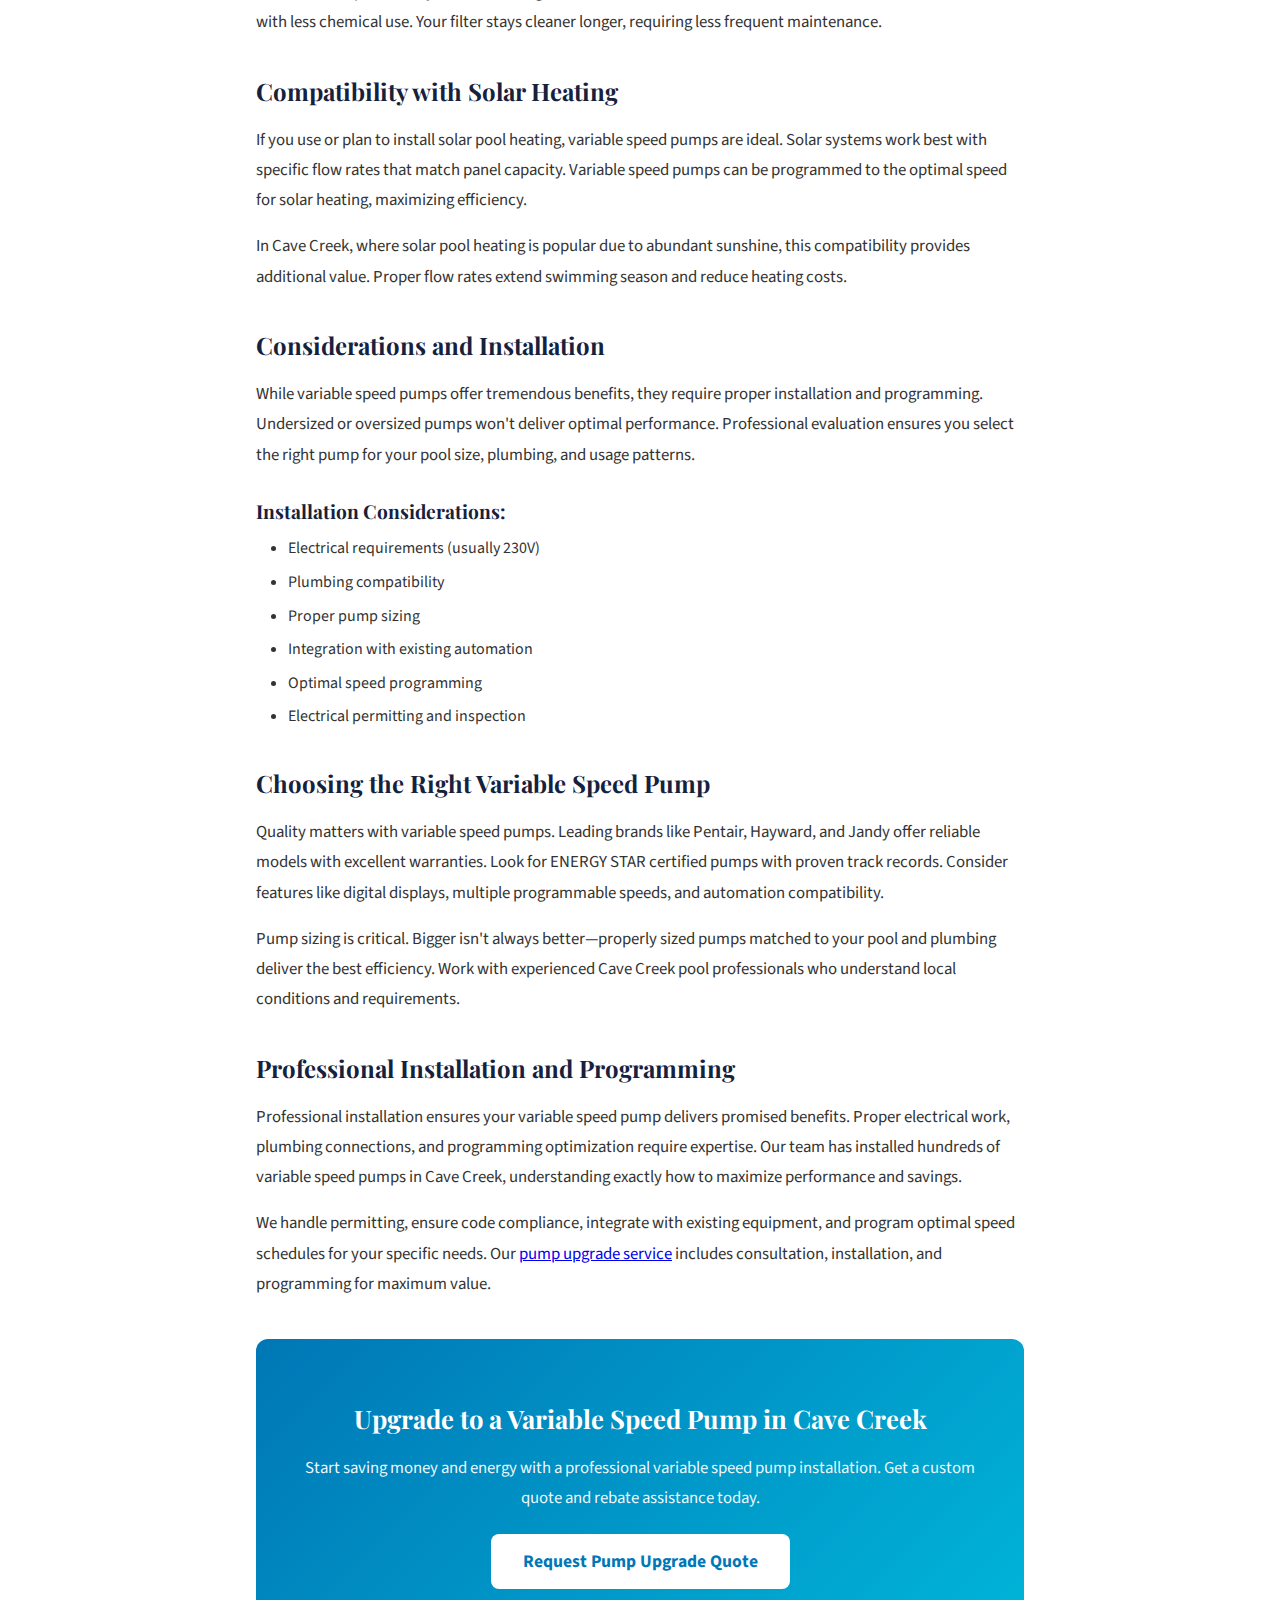
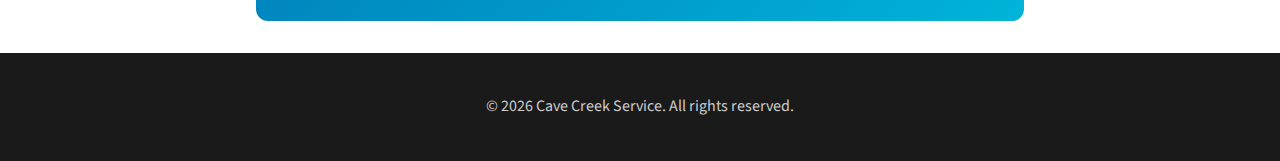
<file: blog/variable-speed-pumps.html>
<!DOCTYPE html>
<html lang="en">
<head>
    <meta charset="UTF-8">
    <meta name="viewport" content="width=device-width, initial-scale=1.0">
    <title>Variable Speed Pump Benefits for Arizona Pools | Cave Creek Service</title>
    <meta name="description" content="Discover the energy savings and performance benefits of variable speed pool pumps">
    <link rel="canonical" href="https://poolcleaningcavecreekaz.com/blog/variable-speed-pumps.html">
    <link rel="preconnect" href="https://fonts.googleapis.com">
    <link href="https://fonts.googleapis.com/css2?family=Playfair+Display:wght@400;700&family=Source+Sans+3:wght@300;400;600;700&display=swap" rel="stylesheet">
    <link rel="stylesheet" href="../style.css">
    <style>
        .blog-article { max-width: 800px; margin: 0 auto; padding: 2rem 1rem; line-height: 1.8; }
        .blog-article h1 { font-family: 'Playfair Display', serif; font-size: 2.2rem; margin-bottom: 1rem; color: #1a1a2e; }
        .blog-article h2 { font-family: 'Playfair Display', serif; font-size: 1.5rem; margin-top: 2rem; margin-bottom: 0.75rem; color: #16213e; }
        .blog-article h3 { font-family: 'Playfair Display', serif; font-size: 1.2rem; margin-top: 1.5rem; margin-bottom: 0.5rem; color: #16213e; }
        .blog-article p { margin-bottom: 1rem; color: #333; font-size: 1.05rem; }
        .blog-article ul, .blog-article ol { margin-bottom: 1rem; padding-left: 2rem; color: #333; }
        .blog-article li { margin-bottom: 0.5rem; line-height: 1.6; }
        .blog-meta { color: #666; font-size: 0.9rem; margin-bottom: 2rem; padding-bottom: 1rem; border-bottom: 1px solid #e0e0e0; }
        .blog-cta { background: linear-gradient(135deg, #0077b6, #00b4d8); color: #fff; padding: 2rem; border-radius: 12px; text-align: center; margin-top: 2.5rem; }
        .blog-cta h3 { font-family: 'Playfair Display', serif; font-size: 1.6rem; margin-bottom: 0.75rem; color: #fff; }
        .blog-cta p { color: rgba(255,255,255,0.95); margin-bottom: 1.25rem; font-size: 1.05rem; }
        .blog-cta .btn { display: inline-block; background: #fff; color: #0077b6; padding: 0.75rem 2rem; border-radius: 8px; text-decoration: none; font-weight: 700; font-size: 1.1rem; transition: transform 0.2s; }
        .blog-cta .btn:hover { transform: translateY(-2px); }
    </style>
    <script type="application/ld+json">
    {
        "@context": "https://schema.org",
        "@type": "Article",
        "headline": "Variable Speed Pump Benefits for Arizona Pools",
        "author": {
            "@type": "Organization",
            "name": "Cave Creek Service"
        },
        "publisher": {
            "@type": "Organization",
            "name": "Cave Creek Service",
            "url": "https://poolcleaningcavecreekaz.com"
        },
        "datePublished": "2026-03-04",
        "dateModified": "2026-03-04",
        "mainEntityOfPage": {
            "@type": "WebPage",
            "@id": "https://poolcleaningcavecreekaz.com/blog/variable-speed-pumps.html"
        },
        "description": "Discover the energy savings and performance benefits of variable speed pool pumps"
    }
    </script>
</head>
<body>
    <header class="site-header">
        <div class="container">
            <div class="logo">
                <a href="/">Service in <span>Cave Creek</span></a>
            </div>
            <nav class="main-nav">
                <button class="nav-toggle" aria-label="Toggle navigation">&#9776;</button>
                <ul class="nav-links">
                    <li><a href="/">Home</a></li>
                    <li><a href="/services.html">Services</a></li>
                    <li><a href="/about.html">About</a></li>
                    <li><a href="/blog/" class="active">Blog</a></li>
                    <li><a href="/contact.html">Contact</a></li>
                </ul>
            </nav>
        </div>
    </header>

    <div class="blog-article">
        <h1>Variable Speed Pump Benefits for Arizona Pools</h1>
        <p class="blog-meta">Published March 04, 2026</p>
        
            <p>Variable speed pool pumps represent one of the most significant advances in pool technology in decades. For Cave Creek pool owners, these pumps offer dramatic energy savings, quieter operation, and superior water circulation. Understanding the benefits helps you make an informed decision about upgrading your pool equipment.</p>

            <h2>How Variable Speed Pumps Work</h2>
            <p>Traditional single-speed pumps operate at one speed—typically 3450 RPM—whether your pool needs maximum filtration or gentle circulation. They're either on at full power or off completely. Variable speed pumps use permanent magnet motors similar to hybrid car technology, allowing them to operate efficiently at multiple speeds.</p>

            <p>These pumps can run at low speeds for routine circulation, medium speeds for regular filtration, and high speeds for cleaning or water features. In Cave Creek, where pumps often run 8-12 hours daily, this flexibility creates substantial energy savings.</p>

            <h2>Energy Savings and Cost Reduction</h2>
            <p>The primary benefit of variable speed pumps is energy efficiency. Running at lower speeds dramatically reduces electricity consumption. A single-speed pump running at 3450 RPM might consume 2000-2500 watts. The same circulation can often be achieved with a variable speed pump at 1200 RPM consuming only 200-300 watts.</p>

            <h3>Real-World Savings in Cave Creek:</h3>
            <p>Consider a typical Cave Creek pool requiring 8 hours of daily pump operation. A 2 HP single-speed pump consuming 2000 watts costs approximately $300-400 annually in electricity. A variable speed pump running longer hours at lower speeds might cost only $80-150 annually—savings of $200-300 per year.</p>

            <p>These savings quickly offset the higher initial cost. Most variable speed pumps pay for themselves within 2-4 years, then provide savings for their entire lifespan. With Arizona's high summer electricity rates, the math becomes even more favorable.</p>

            <h2>Superior Water Circulation</h2>
            <p>Variable speed pumps improve water quality through continuous, gentle circulation. Rather than running a single-speed pump 8 hours at full blast, you can run a variable speed pump 24 hours at low speed. This constant circulation prevents stagnant water, maintains more consistent chemistry, and distributes heat evenly.</p>

            <p>In Cave Creek's hot climate, 24-hour circulation prevents temperature stratification and keeps water consistently comfortable. Chemical distribution improves, reducing the dead spots where algae often starts. Filter efficiency increases because water flows more consistently through the filtration system.</p>

            <h2>Noise Reduction Benefits</h2>
            <p>Single-speed pumps are loud. The characteristic roar of a pool pump at full speed can be heard throughout your yard and sometimes by neighbors. Variable speed pumps operating at low speeds are virtually silent. Many Cave Creek homeowners report barely hearing their pump even when standing next to the equipment.</p>

            <p>This quiet operation enhances outdoor living. You can enjoy your patio or pool area without the constant background noise of pump operation. Neighbors appreciate the quieter environment. Some homeowners even run pumps during sleeping hours without disturbance.</p>

            <h2>Extended Equipment Lifespan</h2>
            <p>Operating at lower speeds reduces wear on pump components. Motors run cooler, seals last longer, and bearings experience less stress. The gentle start and stop cycles eliminate the jarring on-off cycling of single-speed pumps. This extends not just pump life but also the lifespan of your filter, heater, and other equipment.</p>

            <p>In Cave Creek's harsh climate, where equipment already faces extreme temperatures, extending lifespan provides real value. Variable speed pumps often last 10-12 years compared to 5-8 years for traditional pumps.</p>

            <h2>Programmability and Automation</h2>
            <p>Modern variable speed pumps include sophisticated programming options. Set different speeds for different times of day, integrate with automation systems, and optimize operation for your specific needs. Create schedules that run low speeds during peak electricity rate hours and higher speeds during off-peak times.</p>

            <p>Integration with pool automation systems enables intelligent operation. Your pump can automatically increase speed when the cleaner runs, slow down when the spa is in use, and adjust based on water temperature or chemistry levels.</p>

            <h2>Environmental Benefits</h2>
            <p>Reduced energy consumption benefits the environment significantly. A typical variable speed pump saves 1500-2000 kWh annually compared to single-speed pumps. Over a 10-year lifespan, that's 15,000-20,000 kWh—equivalent to preventing 10-15 tons of CO2 emissions.</p>

            <p>For environmentally conscious Cave Creek residents, this represents a meaningful contribution to sustainability. Lower electricity demand also reduces strain on Arizona's power grid during peak summer months.</p>

            <h2>Utility Rebates and Incentives</h2>
            <p>Many Arizona utility companies offer rebates for energy-efficient pool equipment. Variable speed pumps often qualify for $100-300 rebates, reducing your initial investment. Some Cave Creek utilities provide even more generous incentives during special promotion periods.</p>

            <p>Check with your utility provider about current programs. These rebates combined with energy savings make variable speed pumps extremely cost-effective. Some programs also offer interest-free financing, making upgrades even more accessible.</p>

            <h2>Enhanced Filtration Performance</h2>
            <p>Slower water flow through filters improves filtration efficiency. When water rushes through at high speed, fine particles can pass through. Gentle, continuous flow gives filters more contact time, capturing smaller particles and producing clearer water.</p>

            <p>This becomes particularly valuable during Cave Creek's dust storm season. Better filtration means clearer water with less chemical use. Your filter stays cleaner longer, requiring less frequent maintenance.</p>

            <h2>Compatibility with Solar Heating</h2>
            <p>If you use or plan to install solar pool heating, variable speed pumps are ideal. Solar systems work best with specific flow rates that match panel capacity. Variable speed pumps can be programmed to the optimal speed for solar heating, maximizing efficiency.</p>

            <p>In Cave Creek, where solar pool heating is popular due to abundant sunshine, this compatibility provides additional value. Proper flow rates extend swimming season and reduce heating costs.</p>

            <h2>Considerations and Installation</h2>
            <p>While variable speed pumps offer tremendous benefits, they require proper installation and programming. Undersized or oversized pumps won't deliver optimal performance. Professional evaluation ensures you select the right pump for your pool size, plumbing, and usage patterns.</p>

            <h3>Installation Considerations:</h3>
            <ul>
                <li>Electrical requirements (usually 230V)</li>
                <li>Plumbing compatibility</li>
                <li>Proper pump sizing</li>
                <li>Integration with existing automation</li>
                <li>Optimal speed programming</li>
                <li>Electrical permitting and inspection</li>
            </ul>

            <h2>Choosing the Right Variable Speed Pump</h2>
            <p>Quality matters with variable speed pumps. Leading brands like Pentair, Hayward, and Jandy offer reliable models with excellent warranties. Look for ENERGY STAR certified pumps with proven track records. Consider features like digital displays, multiple programmable speeds, and automation compatibility.</p>

            <p>Pump sizing is critical. Bigger isn't always better—properly sized pumps matched to your pool and plumbing deliver the best efficiency. Work with experienced Cave Creek pool professionals who understand local conditions and requirements.</p>

            <h2>Professional Installation and Programming</h2>
            <p>Professional installation ensures your variable speed pump delivers promised benefits. Proper electrical work, plumbing connections, and programming optimization require expertise. Our team has installed hundreds of variable speed pumps in Cave Creek, understanding exactly how to maximize performance and savings.</p>

            <p>We handle permitting, ensure code compliance, integrate with existing equipment, and program optimal speed schedules for your specific needs. Our <a href="../services.html">pump upgrade service</a> includes consultation, installation, and programming for maximum value.</p>

            <div class="blog-cta">
                <h3>Upgrade to a Variable Speed Pump in Cave Creek</h3>
                <p>Start saving money and energy with a professional variable speed pump installation. Get a custom quote and rebate assistance today.</p>
                <a href="../contact.html" class="btn">Request Pump Upgrade Quote</a>
            </div>

    </div>

    <footer class="site-footer">
        <p>&copy; 2026 Cave Creek Service. All rights reserved.</p>
    </footer>
</body>
</html>
</file>
<file: style.css>
/* Cave Creek AZ Pool Cleaning - poolcleaningcavecreekaz.com */
@import url('https://fonts.googleapis.com/css2?family=Bitter&family=Source+Sans+Pro&display=swap');

:root {
  --primary: #A0522D;
  --secondary: #FFF8DC;
  --accent: #8B4513;
  --text: #3E2723;
  --font-head: 'Bitter', sans-serif;
  --font-body: 'Source Sans Pro', sans-serif;
}

* { margin:0; padding:0; box-sizing:border-box; }
body { font-family:var(--font-body); color:var(--text); line-height:1.7; background:#fff; }
h1,h2,h3,h4 { font-family:var(--font-head); }

/* NAV */
.navbar { background:var(--primary); padding:1rem 2rem; display:flex; justify-content:space-between; align-items:center; flex-wrap:wrap; position:sticky; top:0; z-index:100; }
.navbar .logo { color:#fff; font-family:var(--font-head); font-size:1.5rem; font-weight:700; text-decoration:none; }
.navbar nav a { color:rgba(255,255,255,0.9); text-decoration:none; margin-left:1.5rem; font-weight:500; transition:color 0.3s; }
.navbar nav a:hover { color:#FFF8DC; }
.mobile-toggle { display:none; background:none; border:none; color:#fff; font-size:1.5rem; cursor:pointer; }

/* HERO */
.hero { background:linear-gradient(135deg, var(--primary) 0%, var(--accent) 100%); color:#fff; padding:5rem 2rem; text-align:center; }
.hero h1 { font-size:2.8rem; margin-bottom:1rem; }
.hero p { font-size:1.2rem; max-width:700px; margin:0 auto 2rem; opacity:0.95; }
.btn { display:inline-block; padding:0.9rem 2.2rem; border-radius:6px; text-decoration:none; font-weight:600; transition:all 0.3s; cursor:pointer; }
.btn-primary { background:#FFF8DC; color:#A0522D; }
.btn-primary:hover { opacity:0.9; transform:translateY(-2px); }
.btn-secondary { background:transparent; color:#fff; border:2px solid #fff; }
.btn-secondary:hover { background:#fff; color:var(--primary); }

/* SECTIONS */
.section { padding:4rem 2rem; max-width:1200px; margin:0 auto; }
.section-alt { background:#f7f7f7; }
.section h2 { font-size:2rem; margin-bottom:1rem; text-align:center; color:var(--primary); }
.section-subtitle { text-align:center; max-width:700px; margin:0 auto 2.5rem; color:#666; }

/* CARDS */
.card-grid { display:grid; grid-template-columns:repeat(auto-fit,minmax(300px,1fr)); gap:2rem; margin-top:2rem; }
.card { background:#fff; border-radius:10px; padding:2rem; box-shadow:0 4px 15px rgba(0,0,0,0.08); transition:transform 0.3s,box-shadow 0.3s; }
.card:hover { transform:translateY(-5px); box-shadow:0 8px 25px rgba(0,0,0,0.15); }
.card h3 { color:var(--primary); margin-bottom:0.7rem; font-size:1.3rem; }
.card p { color:#555; }

/* CTA BAND */
.cta-band { background:var(--primary); color:#fff; text-align:center; padding:3.5rem 2rem; }
.cta-band h2 { font-size:2rem; margin-bottom:0.8rem; }
.cta-band p { margin-bottom:1.5rem; opacity:0.9; }

/* FORM */
.contact-form { max-width:600px; margin:2rem auto 0; }
.contact-form input,.contact-form textarea,.contact-form select { width:100%; padding:0.85rem 1rem; margin-bottom:1rem; border:1px solid #ddd; border-radius:6px; font-family:var(--font-body); font-size:1rem; }
.contact-form textarea { min-height:140px; resize:vertical; }
.contact-form button { background:var(--primary); color:#fff; border:none; padding:1rem 2.5rem; border-radius:6px; font-size:1rem; font-weight:600; cursor:pointer; transition:background 0.3s; }
.contact-form button:hover { background:var(--accent); }

/* FOOTER */
footer { background:#1a1a1a; color:#ccc; padding:2.5rem 2rem; text-align:center; }
footer a { color:var(--accent); text-decoration:none; }
footer .footer-phone { font-size:1.3rem; color:#fff; font-weight:700; margin:0.5rem 0; }

/* ABOUT */
.about-content { max-width:800px; margin:0 auto; }
.about-content p { margin-bottom:1.2rem; }
.values-grid { display:grid; grid-template-columns:repeat(auto-fit,minmax(250px,1fr)); gap:1.5rem; margin-top:2rem; }
.value-item { text-align:center; padding:1.5rem; }
.value-item .icon { font-size:2.5rem; margin-bottom:0.5rem; }
.value-item h3 { color:var(--primary); margin-bottom:0.5rem; }

/* RESPONSIVE */
@media(max-width:768px) {
  .hero h1 { font-size:2rem; }
  .navbar nav { display:none; width:100%; text-align:center; padding-top:1rem; }
  .navbar nav.active { display:block; }
  .navbar nav a { display:block; margin:0.5rem 0; }
  .mobile-toggle { display:block; }
  .section { padding:2.5rem 1.2rem; }
}
</file>
